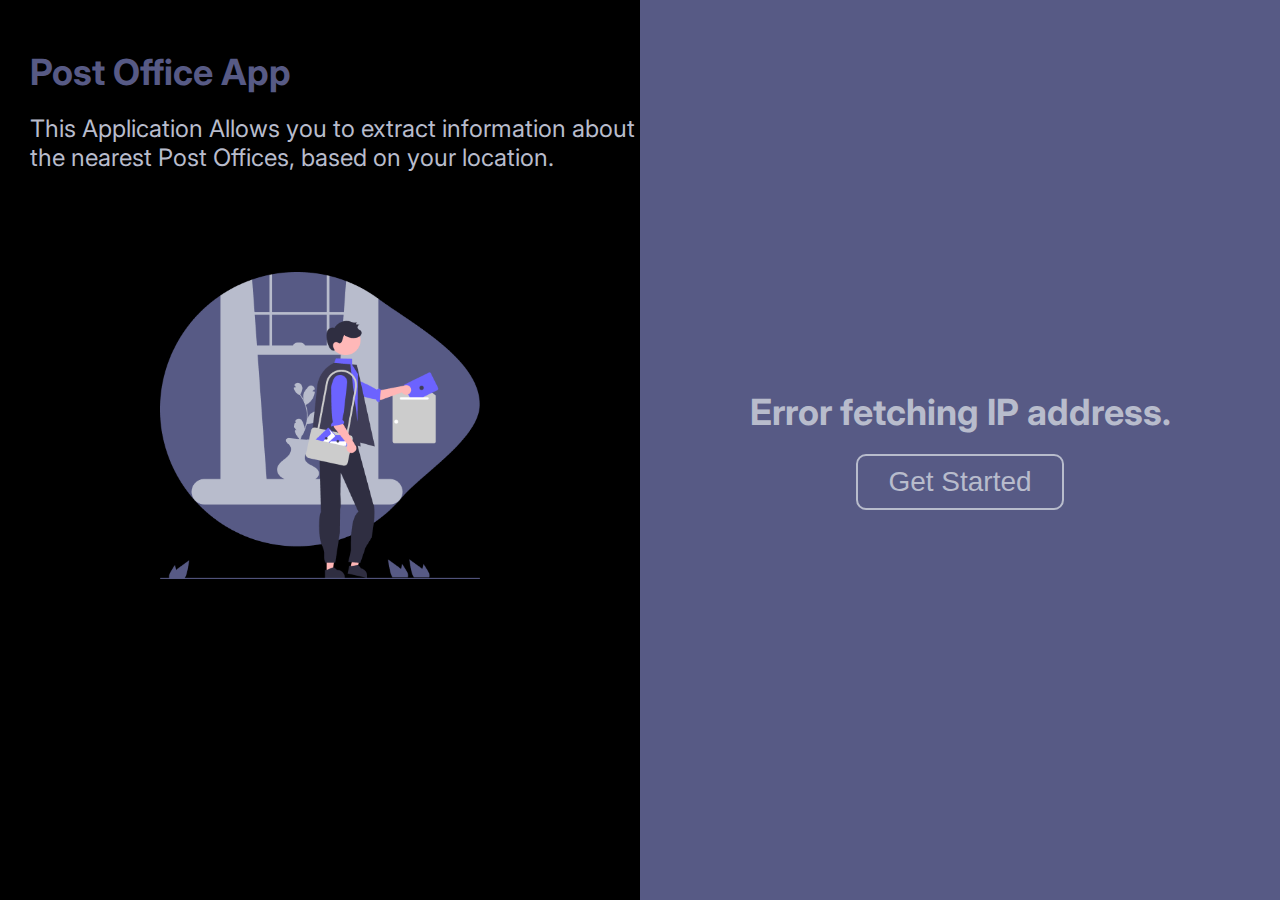
<file: index.html>
<!DOCTYPE html>
<html lang="en">
<head>
    <meta charset="UTF-8">
    <meta name="viewport" content="width=device-width, initial-scale=1.0">
    <title>Post-office-App</title>
    <link rel="stylesheet" href="style.css">
</head>
<body>
    <main>
        <div class="container1">
            <div class="title">
                <h1>Post Office App</h1>
                <p>This Application Allows you to extract information about the nearest Post Offices, based on your location.</p>      
            </div>
          <img src="images/undraw_messenger_re_8bky 1.png" alt="">
        </div>
        <div class="container2">
            <p id="curr-ip"></p>
            <button id="start-api">Get Started</button>
        </div>
    </main>
    <script src="script.js"></script>
</body>
</html>
</file>
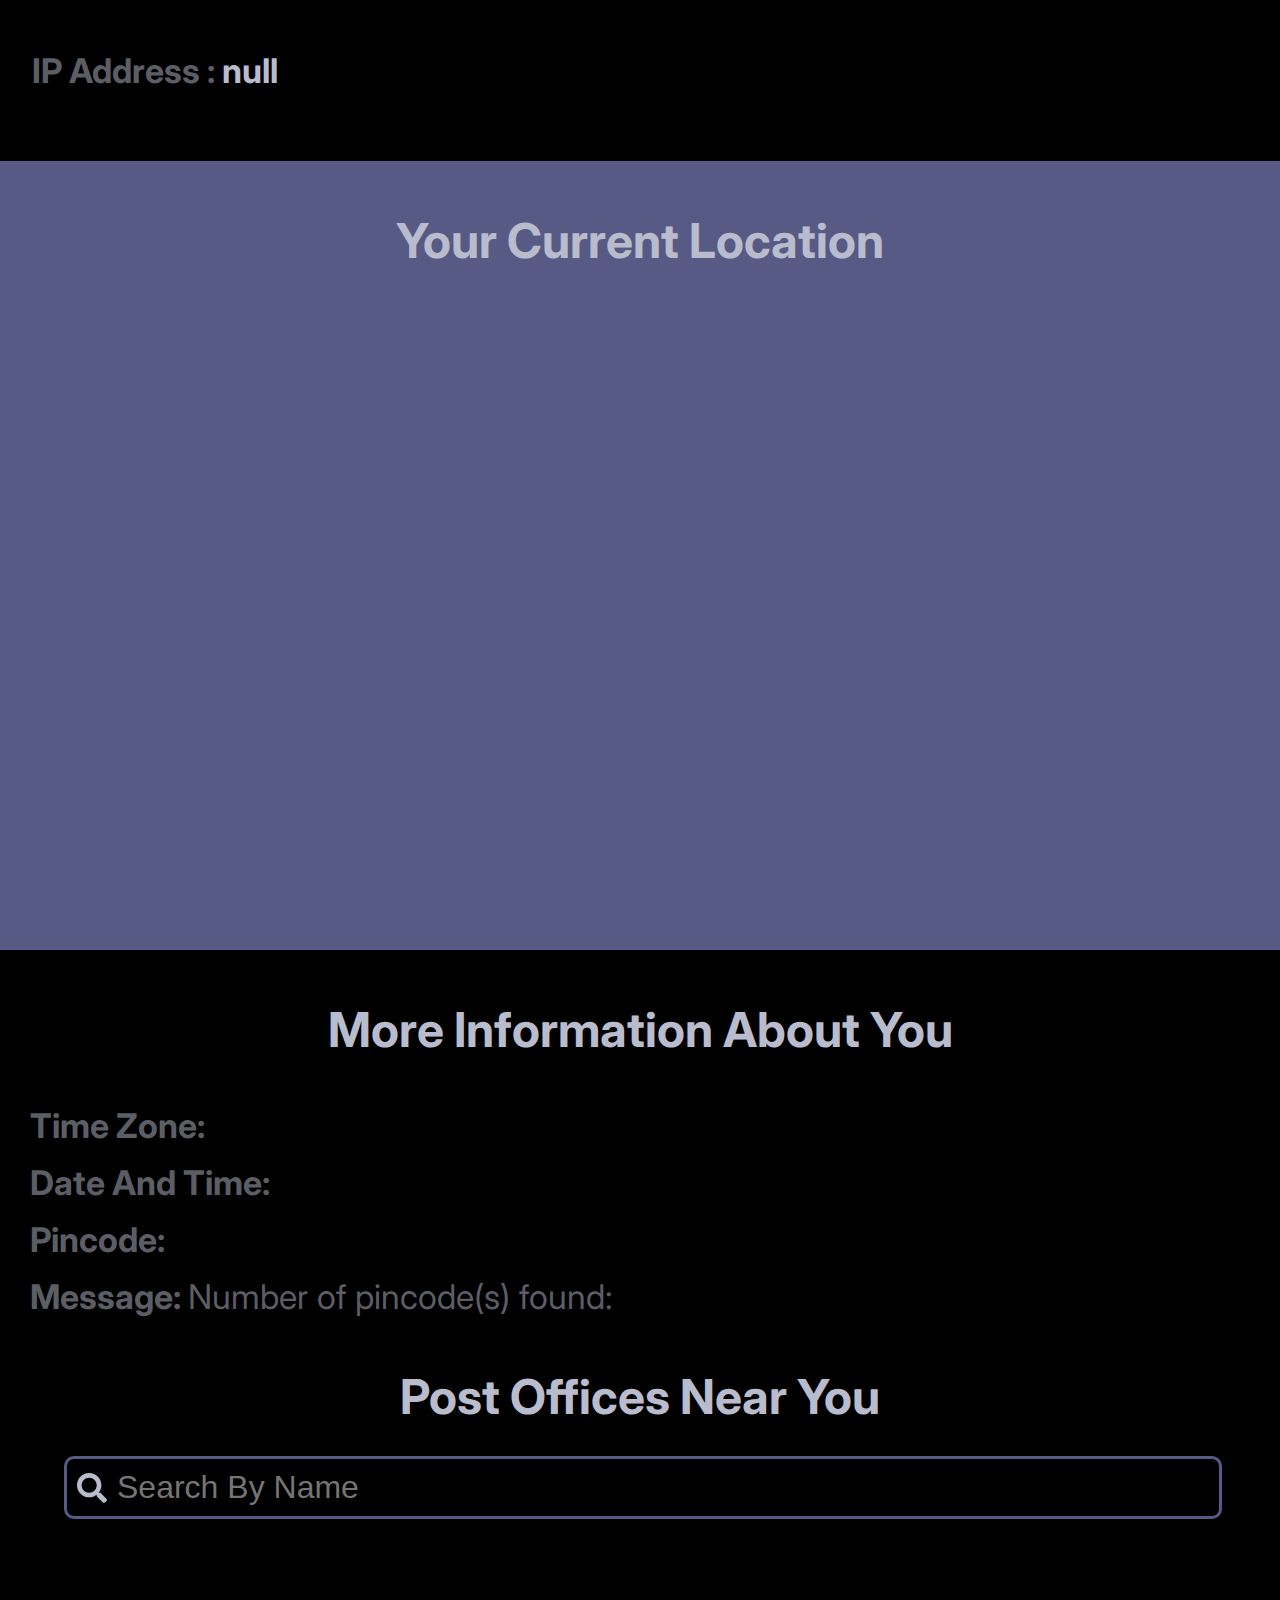
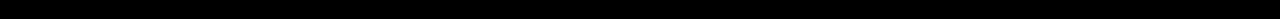
<file: listing.html>
<!DOCTYPE html>
<html lang="en">
<head>
    <meta charset="UTF-8">
    <meta name="viewport" content="width=device-width, initial-scale=1.0">
    <title>Post-Office-App</title>
    <link rel="stylesheet" href="style.css">
</head>
<body>
    <div class="main-container">
        <div class="location-info">
            <p id="ip-add"> </p>
            <div class="info">
                
             <!-- user information   -->     
            </div>
        </div>
        <div class="current-location">
            <h1>Your Current Location</h1>
            <iframe id="location-map"
            width="90%" 
            height="600" 
            frameborder="0" 
            style="border:0">
           </iframe>
        </div>
        <div class="more-information">
            <h1>More Information About You</h1>
            <p>Time Zone: <span id="time-zone"></span></p>
            <p>Date And Time: <span id="date-time"></span></p>
            <p>Pincode: <span id="pincode"></span></p>
            <p>Message: <span id="num">Number of pincode(s) found:</span> <span id="message"></span></p>
        </div>

        <div class="post-office">
            <h1>Post Offices Near You</h1>
            <div class="search-bar">
                <div class="inputdesign">
                    <img src="images/Vector.svg" alt="">
                    <input type="text" id="post-office-search" placeholder="Search By Name">
                </div>      
            </div>
            <div class="listing-container">
                <!--showing postal details-->
            </div>
        </div>
        
    </div>
  <script src="listing.js"></script>
    
</body>
</html>
</file>
<file: style.css>
@import url("https://fonts.googleapis.com/css2?family=Inter:wght@100;200;300;400;500;600;700;800;900&display=swap");

* {
  margin: 0;
  padding: 0;
}
body {
  font-family: "Inter", sans-serif;
}
main {
  display: flex;
  align-items: center;
  background-color: black;
  width: 100%;
}

.container1 {
  width: 50%;
  height: 100vh;
  background-color: black;
  display: flex;
  flex-direction: column;
  align-items: center;
}
.title {
  margin-left: 30px;
  margin-top: 50px;
  margin-bottom: 100px;
}
.title > p {
  font-size: 24px;
  font-weight: 400;
  color: #b8bccc;
  align-self: baseline;
  line-height: 29px;
}
.title > h1 {
  font-size: 36px;
  font-weight: 700;
  color: #575a85;
  align-self: baseline;
  margin-bottom: 20px;
}
.container1 > img {
  width: 50%;
}
.container2 {
  width: 50%;
  height: 100vh;
  background-color: #575a85;
  display: flex;
  flex-direction: column;
  align-items: center;
  justify-content: center;
}
.container2 > p {
  font-size: 36px;
  font-weight: 700;
  color: #b8bccc;
  margin-bottom: 20px;
}
.container2 > button {
  color: #b8bccc;
  font-size: 28px;
  font-weight: 400;
  background-color: #575a85;
  border: 2px solid #b8bccc;
  border-radius: 10px;
  padding: 10px 30px;
  cursor: pointer;
}
.main-container {
  background-color: black;
  width: 100%;
}

.location-info {
  width: 95%;
  margin: auto;
  padding-top: 50px;
  /* margin-top: 50px; */
  margin-bottom: 50px;
}
.location-info > p,
.info-div > p,
.more-information > p {
  font-size: 34px;
  font-weight: 700;
  color: #b8bccc80;
}
.location-info > p {
  margin-bottom: 20px;
}
.location-info > p span,
.info-div > p span,
.more-information > p span {
  font-size: 34px;
  font-weight: 700;
  color: #b8bccc;
}
.info {
  display: flex;
  gap: 3em;
}
.info-div {
  width: 30%;
}
.current-location {
  width: 100%;
  background-color: #575a85;
  display: flex;
  flex-direction: column;
  align-items: center;
  justify-content: center;
  padding-top: 50px;
  padding-bottom: 50px;
}
.current-location > h1 {
  color: #b8bccc;
  font-size: 48px;
  font-weight: 700;
  margin-bottom: 30px;
}
.more-information > h1,
.post-office > h1 {
  color: #b8bccc;
  font-size: 48px;
  font-weight: 700;
  margin-bottom: 30px;
  align-self: center;
}
.more-information {
  display: flex;
  flex-direction: column;
  padding-top: 50px;
  padding-bottom: 50px;
  gap: 1em;
}
.more-information > p {
  padding-left: 30px;
}
#num {
  color: #b8bccc80;
  font-size: 34px;
  font-weight: 400;
}
.post-office {
  display: flex;
  flex-direction: column;
  align-items: center;
  width: 90%;
  margin: auto;
}
.search-bar {
  width: 100%;
}
.inputdesign {
  width: 100%;
  display: flex;
  align-items: center;
  border: 3px solid #575a85;
  border-radius: 10px;
}
.inputdesign > img {
  margin-left: 10px;
  width: 30px;
  height: 30px;
}
.inputdesign > input {
  width: 100%;
  color: #b8bccc;
  font-size: 32px;
  border: none;
  background-color: transparent;
  padding: 10px;
}
.inputdesign > input:focus {
  outline: none;
}
.listing-container {
  padding-top: 50px;
  margin-bottom: 50px;
  width: 100%;
  display: flex;
  flex-wrap: wrap;
  justify-content: space-between;
  gap: 2em;
}
.card {
  background-color: #575a85;
  width: 45%;
  padding-top: 50px;
  padding-bottom: 50px;
  display: grid;
  gap: 1em;
}
.card > p {
  color: #b8bccc;
  font-size: 34px;
  font-weight: 700;
  margin-left: 30px;
}
</file>
